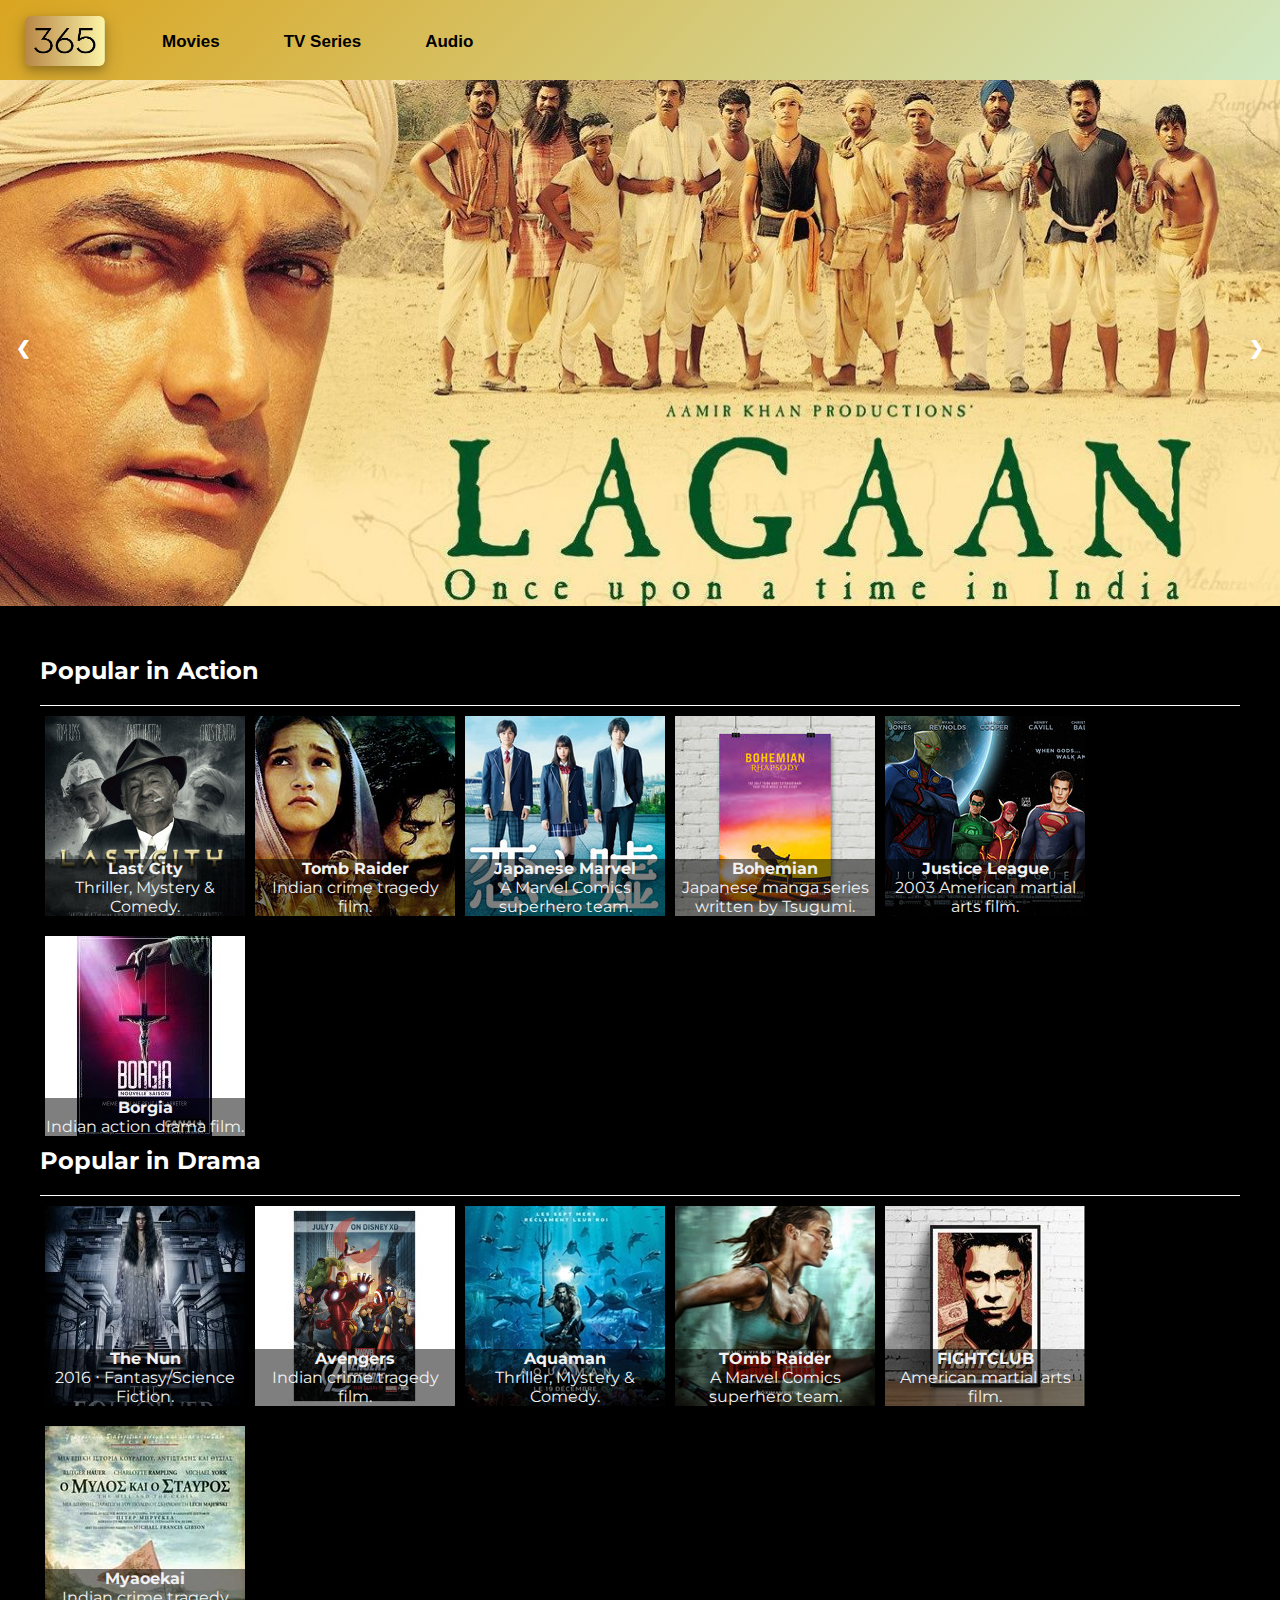
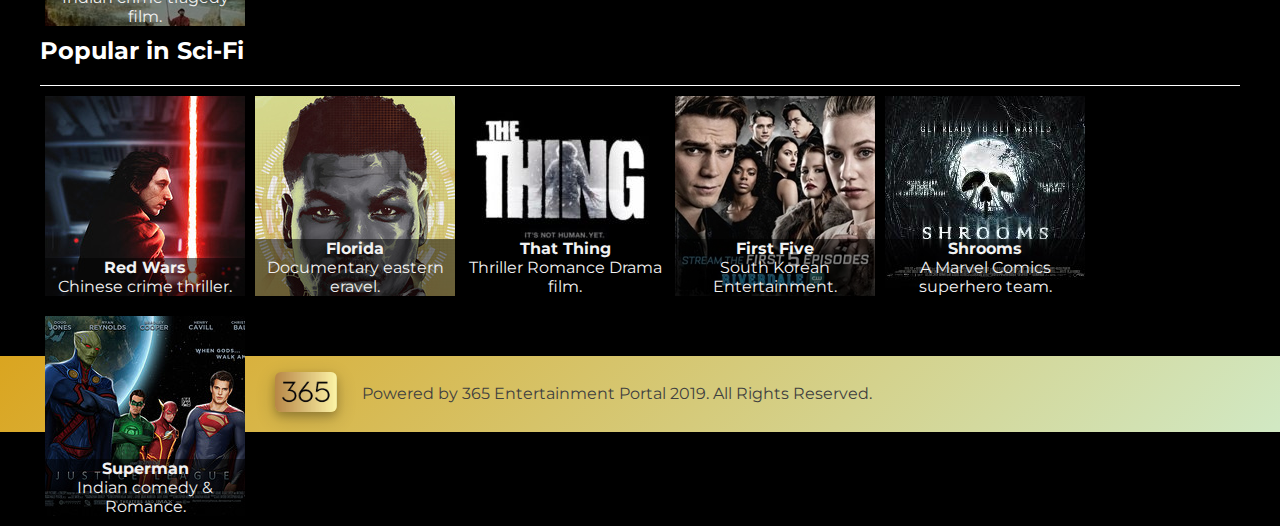
<file: index.html>
<html>

  <head>
    <title>365 Entertainment Portal</title>
    <meta name="viewport" content="width=device-width, initial-scale=1">
    <link rel="icon" href="365epimages/365ep.jpg" type="image/png" sizes="16x20">
    <link href='https://fonts.googleapis.com/css?family=Montserrat' rel='stylesheet'>
    <link rel="stylesheet" href="https://cdnjs.cloudflare.com/ajax/libs/font-awesome/4.7.0/css/font-awesome.min.css">
    <link rel="stylesheet" type="text/css" href="365ep.css">

  </head>

  <body>

    <div class="container">

      <header>

        <div class="navigation">

          <a class="links" href=""><img class="logo" src="365epimages/365ep.jpg" alt="365 Entertainment Portal"/></a>
          <a class="links text" href="movie.html">Movies</a>
          <a class="links text" href="#tv_series">TV Series</a>
          <a class="links text" href="#audio">Audio</a>



        </div>

        <div class="bar"></div>

      </header>


      <div class="content">

        <div class="head-content">

          <div class="slideshow-container">
            <div class="slides">
              <img src="365epimages/abc1.jpg" alt="hero carousel">
            </div>

            <div class="slides">
              <img src="365epimages/abc2.jpg" alt="hero carousel">
            </div>

            <div class="slides">
              <img src="365epimages/abc3.jpg" alt="hero carousel">
            </div>

            <div class="slides">
              <img src="365epimages/abc4.jpg" alt="hero carousel">
            </div>

            <div class="slides">
              <img src="365epimages/abc5.jpg" alt="hero carousel">
            </div>

            <a class="prev" onclick="plusSlides(-1, 0)">&#10094;</a>
            <a class="next" onclick="plusSlides(1, 0)">&#10095;</a>
          </div>

        </div>




        <div id="media-carousel-container">

          <div id="media-holder-action">
            <div class="popular-heading">
              <h2>Popular in Action</h2>
            </div>

            <div id="image-container-action">
              <div class="media-carousel">
                <img src="365epimages/oop1.jpg" alt="hero carousel" width=200 height=200 />
                <div class="overlay"><b>Last City</b><br/>Thriller, Mystery & Comedy.</div>
              </div>
              <div class="media-carousel">
                <img src="365epimages/oop2.jpg" alt="hero carousel" width=200 height=200 />
                <div class="overlay"><b>Tomb Raider</b><br/>Indian crime tragedy film.</div>
              </div>
              <div class="media-carousel">
                <img src="365epimages/oop3.jpg" alt="hero carousel" width=200 height=200 />
                <div class="overlay"><b>Japanese Marvel</b><br/>A Marvel Comics superhero team.</div>
              </div>
              <div class="media-carousel">
                <img src="365epimages/oop4.jpg" alt="hero carousel" width=200 height=200 />
                <div class="overlay"><b>Bohemian</b><br/>Japanese manga series written by Tsugumi.</div>
              </div>
              <div class="media-carousel">
                <img src="365epimages/oop5.jpg" alt="hero carousel" width=200 height=200 />
                <div class="overlay"><b>Justice League</b><br/>2003 American martial arts film.</div>
              </div>
              <div class="media-carousel">
                <img src="365epimages/oop6.jpg" alt="hero carousel" width=200 height=200 />
                <div class="overlay"><b>Borgia</b><br/>Indian action drama film.</div>
              </div>
            </div>
          </div>


          <div id="media-holder-drama">
            <div class="popular-heading">
              <h2>Popular in Drama</h2>
            </div>
            <div id="image-container-drama">
              <div class="media-carousel">
                <img src="365epimages/oop7.jpg" alt="hero carousel" width=200 height=200 />
                <div class="overlay"><b>The Nun</b><br/>2016 ‧ Fantasy/Science Fiction.</div>
              </div>
              <div class="media-carousel">
                <img src="365epimages/oop8.jpg" alt="hero carousel" width=200 height=200 />
                <div class="overlay"><b>Avengers</b><br/>Indian crime tragedy film.</div>
              </div>
              <div class="media-carousel">
                <img src="365epimages/oop9.jpg" alt="hero carousel" width=200 height=200 />
                <div class="overlay"><b>Aquaman</b><br/>Thriller, Mystery & Comedy.</div>
              </div>
              <div class="media-carousel">
                <img src="365epimages/oop10.jpg" alt="hero carousel" width=200 height=200 />
                <div class="overlay"><b>TOmb Raider</b><br/>A Marvel Comics superhero team.</div>
              </div>
              <div class="media-carousel">
                <img src="365epimages/oop11.jpg" alt="hero carousel" width=200 height=200 />
                <div class="overlay"><b>FIGHTCLUB</b><br/>American martial arts film.</div>
              </div>
              <div class="media-carousel">
                <img src="365epimages/oop12.jpg" alt="hero carousel" width=200 height=200 />
                <div class="overlay"><b>Myaoekai</b><br/>Indian crime tragedy film.</div>
              </div>
            </div>
          </div>

          <div id="media-holder-scifi">
            <div class="popular-heading">
              <h2>Popular in Sci-Fi</h2>
            </div>
            <div id="image-container-scifi">
              <div class="media-carousel">
                <img src="365epimages/oop13.jpg" alt="hero carousel" width=200 height=200 />
                <div class="overlay"><b>Red Wars</b><br/>Chinese crime thriller.</div>
              </div>
              <div class="media-carousel">
                <img src="365epimages/oop14.jpg" alt="hero carousel" width=200 height=200 />
                <div class="overlay"><b>Florida</b><br/>Documentary eastern eravel.</div>
              </div>
              <div class="media-carousel">
                <img src="365epimages/oop15.jpg" alt="hero carousel" width=200 height=200 />
                <div class="overlay"><b>That Thing</b><br/>Thriller Romance Drama film.</div>
              </div>
              <div class="media-carousel">
                <img src="365epimages/oop16.jpg" alt="hero carousel" width=200 height=200 />
                <div class="overlay"><b>First Five</b><br/>South Korean Entertainment.</div>
              </div>
              <div class="media-carousel">
                <img src="365epimages/oop17.jpg" alt="hero carousel" width=200 height=200 />
                <div class="overlay"><b>Shrooms</b><br/>A Marvel Comics superhero team.</div>
              </div>
              <div class="media-carousel">
                <img src="365epimages/oop18.jpg" alt="hero carousel" width=200 height=200 />
                <div class="overlay"><b>Superman</b><br/>Indian comedy & Romance.</div>
              </div>
            </div>
          </div>

        </div>

      </div>


      <footer>

        <div class="copyright">
          <a class="links" href="index.html"><img class="logo" src="365epimages/365ep.jpg" alt="365 Entertainment Portal"/></a>
          <div class="text">Powered by 365 Entertainment Portal 2019. All Rights Reserved.</div>
        </div>

      </footer>

    </div>


    <script type="text/javascript" src="main.js"></script>
  </body>

</html>
</file>
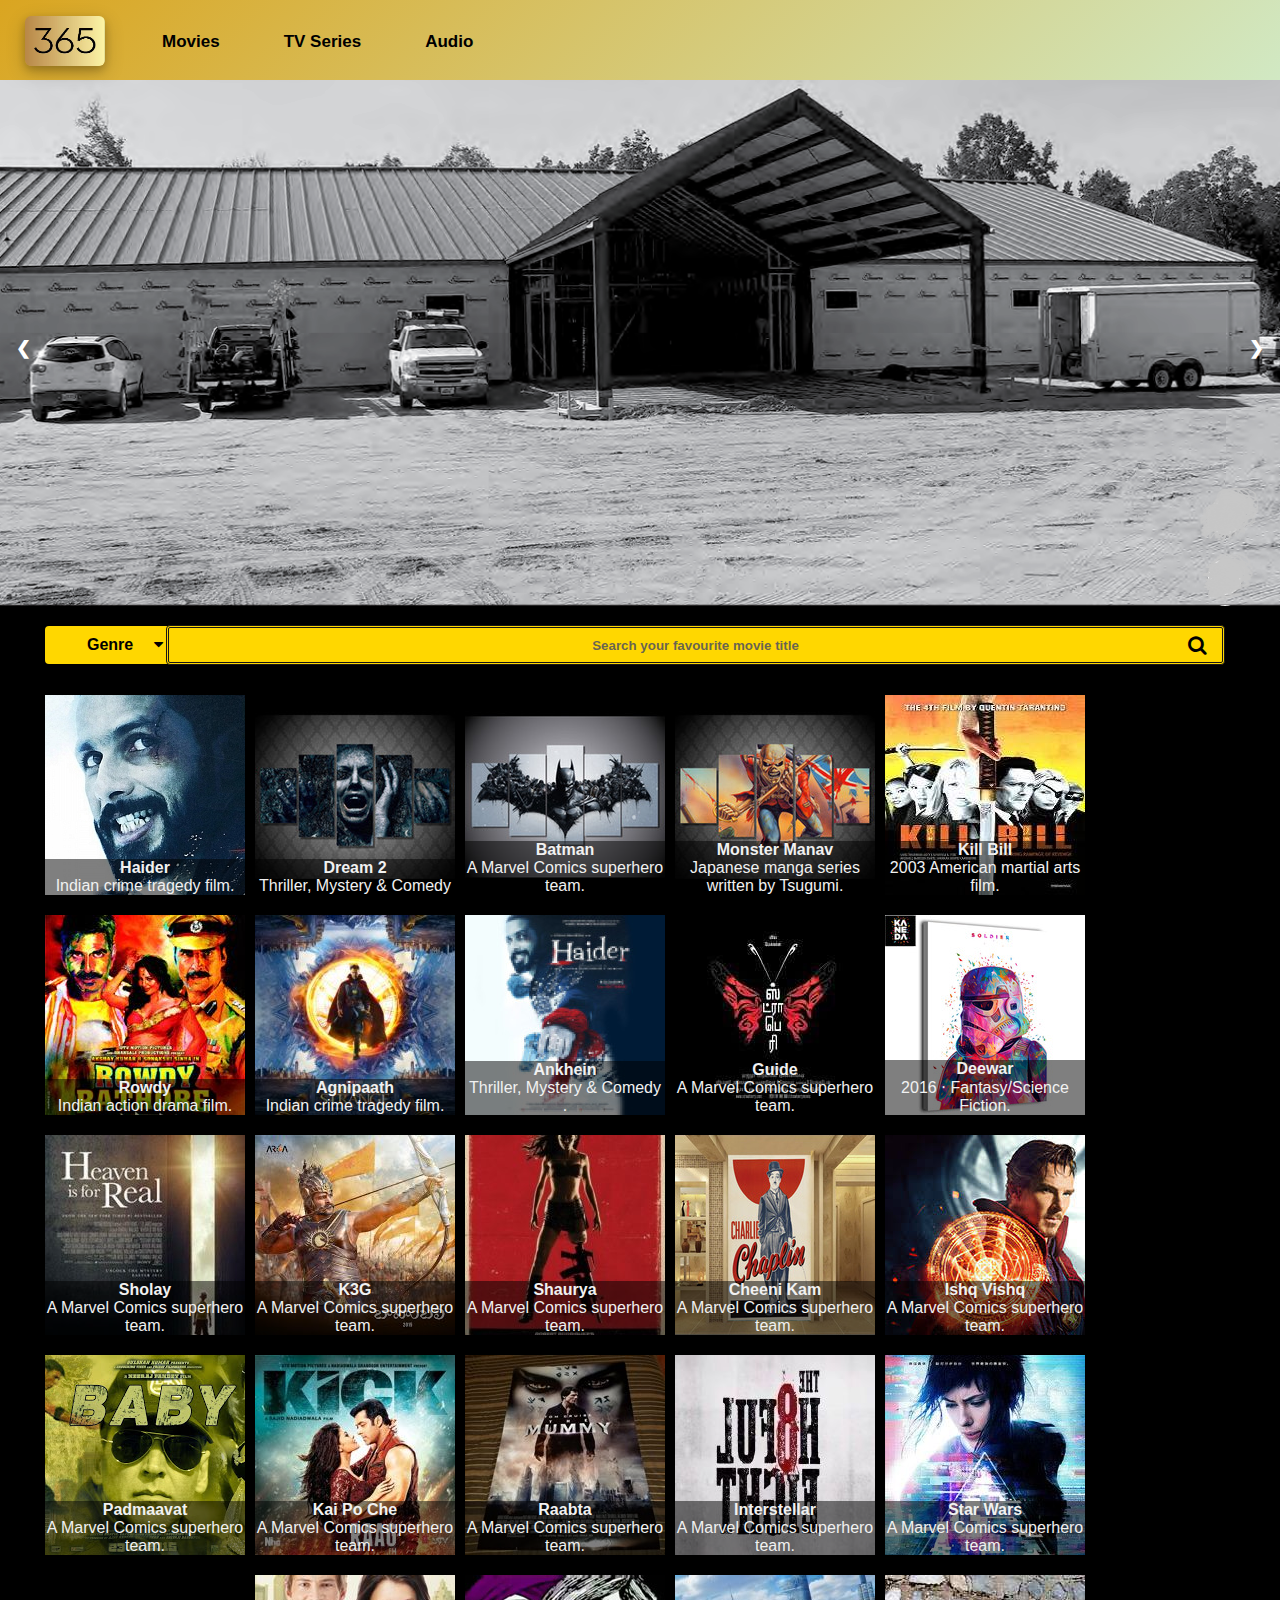
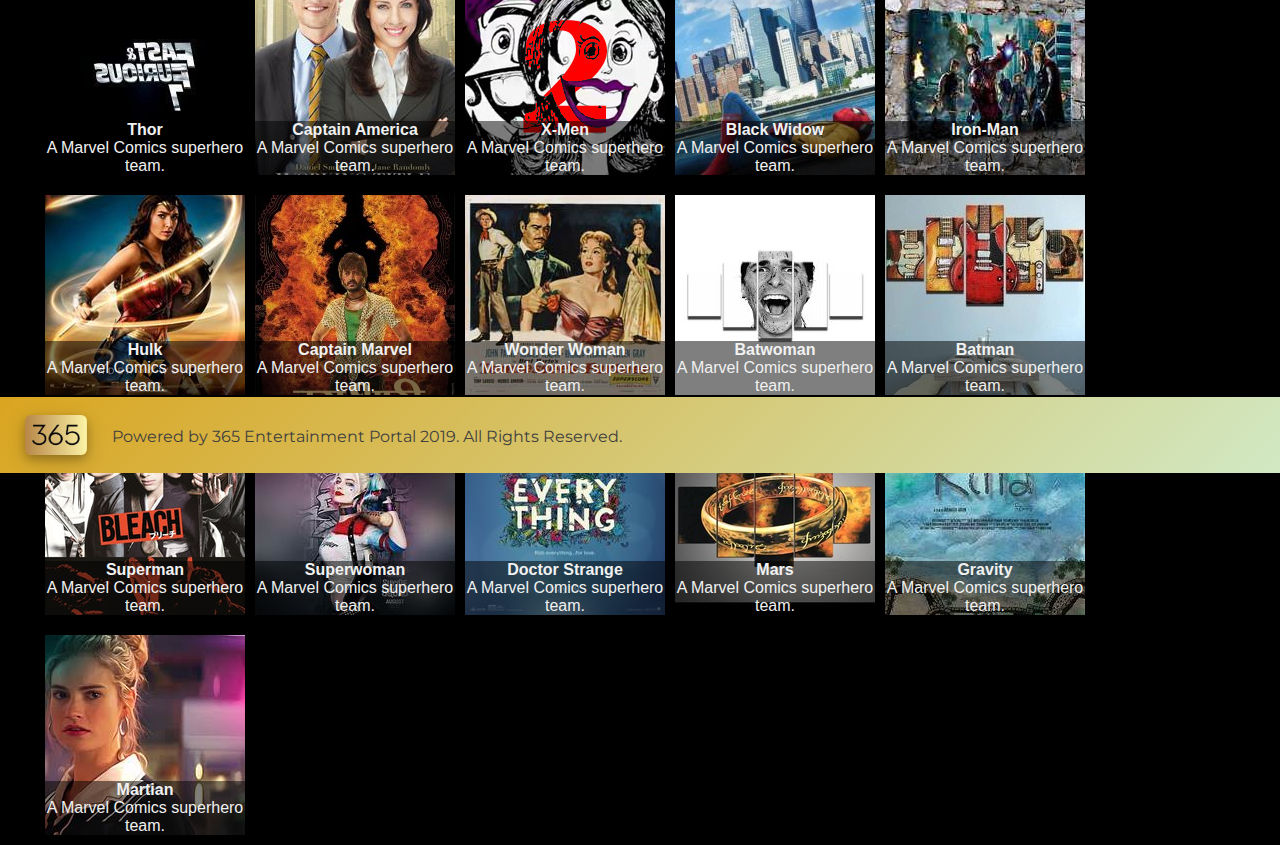
<file: movie.html>
<html>

  <head>
    <title>365 Entertainment Portal</title>
    <meta name="viewport" content="width=device-width, initial-scale=1">
    <link rel="icon" href="365mov/365ep.jpg" type="image/png" sizes="16x20">
    <link href='https://fonts.googleapis.com/css?family=Montserrat' rel='stylesheet'>
    <link rel="stylesheet" href="https://cdnjs.cloudflare.com/ajax/libs/font-awesome/4.7.0/css/font-awesome.min.css">
    <link rel="stylesheet" type="text/css" href="365ep1.css">


  </head>

  <body>

    <div class="container">

      <header>

        <div class="navigation">

          <a class="links" href="index.html"><img class="logo" src="365mov/365ep.jpg" alt="365 Entertainment Portal"/></a>
          <a class="links text" href="#">Movies</a>
          <a class="links text" href="#tv_series">TV Series</a>
          <a class="links text" href="#audio">Audio</a>


        </div>

        <div class="bar"></div>

      </header>

      <div class="content">

        <div class="head-content">

          <div class="slideshow-container">
            <div class="slides">
              <img src="365mov/abc1.jpg" alt="hero carousel">
            </div>

            <div class="slides">
              <img src="365mov/abc2.jpg" alt="hero carousel">
            </div>

            <div class="slides">
              <img src="365mov/abc3.jpg" alt="hero carousel">
            </div>

            <div class="slides">
              <img src="365mov/abc4.jpg" alt="hero carousel">
            </div>

            <div class="slides">
              <img src="365mov/abc5.jpg" alt="hero carousel">
            </div>

            <a class="prev" onclick="plusSlides(-1, 0)">&#10094;</a>
            <a class="next" onclick="plusSlides(1, 0)">&#10095;</a>
          </div>

        </div>


        <div class="dropdown">
          <button id="dropbtn" onclick="toggleGenreList()"><span id="genreText">Genre</span><i class="fa fa-caret-down"></i></button>
          <div id="dropdown-content">
            <a onclick="getMediaPosters(this.text)">All</a>
            <a onclick="getMediaPosters(this.text)">Action</a>
            <a onclick="getMediaPosters(this.text)">Drama</a>
            <a onclick="getMediaPosters(this.text)">Sci-Fi</a>
          </div>

        </div>


        <div class="search-container">
          <form onsubmit="javascript:return false;">
            <input type="text" class="input-medium search-query" placeholder="Search your favourite movie title" name="search" oninput="updateResults()">

            <div class="search-container-button">
              <button type="submit" onclick="updateResults()"><i class="fa fa-search"></i></button>
            </div>

          </form>
        </div>

        <div id="media-carousel-container">


          <div id="media-holder-action">

            <div id="image-container-action">
              <div class="movies-action">
                <div class="media-carousel-movies">
                  <img src="365mov/nano1.jpg" alt="media carousel" width=200 height=200 />
                  <div class="overlay"><b class="movie-title">Haider</b><br/>Indian crime tragedy film.</div>
                </div>
                <div class="media-carousel-movies">
                  <img src="365mov/nano2.jpg" alt="media carousel" width=200 height=200 />
                  <div class="overlay"><b class="movie-title">Dream 2</b><br/>Thriller, Mystery & Comedy </div>
                </div>
                <div class="media-carousel-movies">
                  <img src="365mov/nano3.jpg" alt="media carousel" width=200 height=200 />
                  <div class="overlay"><b class="movie-title">Batman</b><br/>A Marvel Comics superhero team.</div>
                </div>
                <div class="media-carousel-movies">
                  <img src="365mov/nano4.jpg" alt="media carousel" width=200 height=200 />
                  <div class="overlay"><b class="movie-title">Monster Manav</b><br/>Japanese manga series written by Tsugumi.</div>
                </div>
                <div class="media-carousel-movies">
                  <img src="365mov/nano5.jpg" alt="media carousel" width=200 height=200 />
                  <div class="overlay"><b class="movie-title">Kill Bill</b><br/>2003 American martial arts film.</div>
                </div>
                <div class="media-carousel-movies">
                  <img src="365mov/nano6.jpg" alt="media carousel" width=200 height=200 />
                  <div class="overlay"><b class="movie-title">Rowdy</b><br/>Indian action drama film.</div>
                </div>
              </div>

              <div class="movies-drama">
                <div class="media-carousel-movies">
                  <img src="365mov/nano7.jpg" alt="media carousel" width=200 height=200 />
                  <div class="overlay"><b class="movie-title">Agnipaath</b><br/>Indian crime tragedy film.</div>
                </div>
                <div class="media-carousel-movies">
                  <img src="365mov/nano8.jpg" alt="media carousel" width=200 height=200 />
                  <div class="overlay"><b class="movie-title">Ankhein</b><br/>Thriller, Mystery & Comedy .</div>
                </div>
                <div class="media-carousel-movies">
                  <img src="365mov/nano9.jpg" alt="media carousel" width=200 height=200 />
                  <div class="overlay"><b class="movie-title">Guide</b><br/>A Marvel Comics superhero team.</div>
                </div>
                <div class="media-carousel-movies">
                  <img src="365mov/nano10.jpg" alt="media carousel" width=200 height=200 />
                  <div class="overlay"><b class="movie-title">Deewar</b><br/>2016 ‧ Fantasy/Science Fiction.</div>
                </div>
                <div class="media-carousel-movies">
                  <img src="365mov/nano11.jpg" alt="media carousel" width=200 height=200 />
                  <div class="overlay"><b class="movie-title">Sholay</b><br/>A Marvel Comics superhero team.</div>
                </div>
                <div class="media-carousel-movies">
                  <img src="365mov/nano12.jpg" alt="media carousel" width=200 height=200 />
                  <div class="overlay"><b class="movie-title">K3G</b><br/>A Marvel Comics superhero team.</div>
                </div>
                <div class="media-carousel-movies">
                  <img src="365mov/nano13.jpg" alt="media carousel" width=200 height=200 />
                  <div class="overlay"><b class="movie-title">Shaurya</b><br/>A Marvel Comics superhero team.</div>
                </div>
                <div class="media-carousel-movies">
                  <img src="365mov/nano14.jpg" alt="media carousel" width=200 height=200 />
                  <div class="overlay"><b class="movie-title">Cheeni Kam</b><br/>A Marvel Comics superhero team.</div>
                </div>
                <div class="media-carousel-movies">
                  <img src="365mov/nano15.jpg" alt="media carousel" width=200 height=200 />
                  <div class="overlay"><b class="movie-title">Ishq Vishq</b><br/>A Marvel Comics superhero team.</div>
                </div>
                <div class="media-carousel-movies">
                  <img src="365mov/nano16.jpg" alt="media carousel" width=200 height=200 />
                  <div class="overlay"><b class="movie-title">Padmaavat</b><br/>A Marvel Comics superhero team.</div>
                </div>
                <div class="media-carousel-movies">
                  <img src="365mov/nano17.jpg" alt="media carousel" width=200 height=200 />
                  <div class="overlay"><b class="movie-title">Kai Po Che</b><br/>A Marvel Comics superhero team.</div>
                </div>
                <div class="media-carousel-movies">
                  <img src="365mov/nano18.jpg" alt="media carousel" width=200 height=200 />
                  <div class="overlay"><b class="movie-title">Raabta</b><br/>A Marvel Comics superhero team.</div>
                </div>
              </div>

              <div class="movies-scifi">
                <div class="media-carousel-movies">
                  <img src="365mov/nano19.jpg" alt="media carousel" width=200 height=200 />
                  <div class="overlay"><b class="movie-title">Interstellar</b><br/>A Marvel Comics superhero team.</div>
                </div>
                <div class="media-carousel-movies">
                  <img src="365mov/nano20.jpg" alt="media carousel" width=200 height=200 />
                  <div class="overlay"><b class="movie-title">Star Wars</b><br/>A Marvel Comics superhero team.</div>
                </div>
                <div class="media-carousel-movies">
                  <img src="365mov/nano21.jpg" alt="media carousel" width=200 height=200 />
                  <div class="overlay"><b class="movie-title">Thor</b><br/>A Marvel Comics superhero team.</div>
                </div>
                <div class="media-carousel-movies">
                  <img src="365mov/nano22.jpg" alt="media carousel" width=200 height=200 />
                  <div class="overlay"><b class="movie-title">Captain America</b><br/>A Marvel Comics superhero team.</div>
                </div>
                <div class="media-carousel-movies">
                  <img src="365mov/nano23.jpg" alt="media carousel" width=200 height=200 />
                  <div class="overlay"><b class="movie-title">X-Men</b><br/>A Marvel Comics superhero team.</div>
                </div>

                <div class="media-carousel-movies">
                  <img src="365mov/nano24.jpg" alt="media carousel" width=200 height=200 />
                  <div class="overlay"><b class="movie-title">Black Widow</b><br/>A Marvel Comics superhero team.</div>
                </div>
                <div class="media-carousel-movies">
                  <img src="365mov/nano25.jpg" alt="media carousel" width=200 height=200 />
                  <div class="overlay"><b class="movie-title">Iron-Man</b><br/>A Marvel Comics superhero team.</div>
                </div>
                <div class="media-carousel-movies">
                  <img src="365mov/nano26.jpg" alt="media carousel" width=200 height=200 />
                  <div class="overlay"><b class="movie-title">Hulk</b><br/>A Marvel Comics superhero team.</div>
                </div>
                <div class="media-carousel-movies">
                  <img src="365mov/nano27.jpg" alt="media carousel" width=200 height=200 />
                  <div class="overlay"><b class="movie-title">Captain Marvel</b><br/>A Marvel Comics superhero team.</div>
                </div>
                <div class="media-carousel-movies">
                  <img src="365mov/nano28.jpg" alt="media carousel" width=200 height=200 />
                  <div class="overlay"><b class="movie-title">Wonder Woman</b><br/>A Marvel Comics superhero team.</div>
                </div>
                <div class="media-carousel-movies">
                  <img src="365mov/nano29.jpg" alt="media carousel" width=200 height=200 />
                  <div class="overlay"><b class="movie-title">Batwoman</b><br/>A Marvel Comics superhero team.</div>
                </div>
                <div class="media-carousel-movies">
                  <img src="365mov/nano30.jpg" alt="media carousel" width=200 height=200 />
                  <div class="overlay"><b class="movie-title">Batman</b><br/>A Marvel Comics superhero team.</div>
                </div>
                <div class="media-carousel-movies">
                  <img src="365mov/nano31.jpg" alt="media carousel" width=200 height=200 />
                  <div class="overlay"><b class="movie-title">Superman</b><br/>A Marvel Comics superhero team.</div>
                </div>
                <div class="media-carousel-movies">
                  <img src="365mov/nano32.jpg" alt="media carousel" width=200 height=200 />
                  <div class="overlay"><b class="movie-title">Superwoman</b><br/>A Marvel Comics superhero team.</div>
                </div>
                <div class="media-carousel-movies">
                  <img src="365mov/nano33.jpg" alt="media carousel" width=200 height=200 />
                  <div class="overlay"><b class="movie-title">Doctor Strange</b><br/>A Marvel Comics superhero team.</div>
                </div>
                <div class="media-carousel-movies">
                  <img src="365mov/nano34.jpg" alt="media carousel" width=200 height=200 />
                  <div class="overlay"><b class="movie-title">Mars</b><br/>A Marvel Comics superhero team.</div>
                </div>
                <div class="media-carousel-movies">
                  <img src="365mov/nano35.jpg" alt="media carousel" width=200 height=200 />
                  <div class="overlay"><b class="movie-title">Gravity</b><br/>A Marvel Comics superhero team.</div>
                </div>
                <div class="media-carousel-movies">
                  <img src="365mov/nano36.jpg" alt="media carousel" width=200 height=200 />
                  <div class="overlay"><b class="movie-title">Martian</b><br/>A Marvel Comics superhero team.</div>
                </div>

              </div>
            </div>
          </div>
          <div id="no-results">No Results Found.</div>


        </div>
      </div>

    </div>

    <footer>

      <div class="copyright">
        <a class="links" href="index.html"><img class="logo" src="365epimages/365ep.jpg" alt="365 Entertainment Portal"/></a>
        <div class="text">Powered by 365 Entertainment Portal 2019. All Rights Reserved.</div>
      </div>

    </footer>





    <!-- <script>
        
        var movieTitle;    
        var currentGenre = "Genre";
        var slideIndex = [1,1];
                        showSlides(1, 0);
                
                        function plusSlides(n, no) {
                                showSlides(slideIndex[no] += n, no);
                        }
                
                        function showSlides(n, no) {                        
                                var x = document.getElementsByClassName("slides");
                                if (n > x.length) {slideIndex[no] = 1}    
                                
                                if (n < 1) {slideIndex[no] = x.length}
                                
                                for (var i = 0; i < x.length; i++) {
                                        x[i].style.display = "none";  
                                }
                                
                                x[slideIndex[no]-1].style.display = "block";  
                        }
        
        function showNoResultsText(totalcount){
                
                if(totalcount == 0){
                        document.getElementById("no-results").style.display="block";
                        console.log('totalcount in showNoResultsText' + totalcount);
                }
                else    {
                        document.getElementById("no-results").style.display="none";
                }
                
        }
                function updateResults() {
                var query = document.getElementsByClassName('search-query')[0].value.trim().toLowerCase(); 
                var counter = 0;                                                           
                if(currentGenre == 'All'|| currentGenre == 'Genre'){
                        movieTitle = document.getElementsByClassName('movie-title');
                }
                if(currentGenre == 'Action'){
                        movieTitle = document.getElementsByClassName('movies-action')[0].getElementsByClassName('movie-title');
                }
                if(currentGenre == 'Drama'){
                        movieTitle = document.getElementsByClassName('movies-drama')[0].getElementsByClassName('movie-title');                                
                }
                if(currentGenre == 'Sci-Fi'){
                        movieTitle = document.getElementsByClassName('movies-scifi')[0].getElementsByClassName('movie-title');                        
                }
                for(var name=0; name< movieTitle.length; name++){
                    var compareMovieTitles = movieTitle[name].innerHTML.toLowerCase();
                
                        if(compareMovieTitles.indexOf(query) === -1){
                                movieTitle[name].closest('div.media-carousel-movies').style.display="none";                                                        
                        }
                        else {
                                movieTitle[name].closest('div.media-carousel-movies').style.display="block";
                                counter++;
                        }                    
                }
                showNoResultsText(counter);                
        }
                /* When the user clicks on the button, toggle between hiding and showing the dropdown content */
                function toggleGenreList() {
                        document.getElementById("dropdown-content").classList.toggle("show");                        
                }
                // Close the dropdown if the user clicks outside of it
                window.onclick = function(e) {
                        
                        if (!e.target.matches('#dropbtn')) {                
                                var dropdownContent = document.getElementById("dropdown-content");
                        
                                if (dropdownContent.classList.contains('show')) {
                                        dropdownContent.classList.remove('show');
                                }
                        }
                }
                function getMediaPosters(selectedGenre){
                        var countMovies = 0; 
                        var mediaCarouselMovies;            
                        currentGenre = selectedGenre;                                              
                        document.getElementById("genreText").innerHTML = selectedGenre;
                        if(selectedGenre == 'All'){
                            document.getElementsByClassName('movies-action')[0].style.display="block";    
                            document.getElementsByClassName('movies-action')[0].style.display="block";
                            document.getElementsByClassName('movies-drama')[0].style.display="block";
                            document.getElementsByClassName('movies-scifi')[0].style.display="block";  
                            mediaCarouselMovies = document.getElementsByClassName("media-carousel-movies");                             
                        }
                        if(selectedGenre == 'Action'){
                            document.getElementsByClassName('movies-action')[0].style.display="block";
                            document.getElementsByClassName('movies-drama')[0].style.display="none";
                            document.getElementsByClassName('movies-scifi')[0].style.display="none";
                            mediaCarouselMovies = document.getElementsByClassName('movies-action')[0].getElementsByClassName("media-carousel-movies");                           
                        }
                        if(selectedGenre == 'Drama'){
                            document.getElementsByClassName('movies-action')[0].style.display="none";
                            document.getElementsByClassName('movies-drama')[0].style.display="block";                            
                            document.getElementsByClassName('movies-scifi')[0].style.display="none"; 
                            mediaCarouselMovies = document.getElementsByClassName('movies-drama')[0].getElementsByClassName("media-carousel-movies");                               
                        }
                        if(selectedGenre == 'Sci-Fi'){
                            document.getElementsByClassName('movies-action')[0].style.display="none";
                            document.getElementsByClassName('movies-drama')[0].style.display="none";
                            document.getElementsByClassName('movies-scifi')[0].style.display="block";
                            mediaCarouselMovies = document.getElementsByClassName('movies-scifi')[0].getElementsByClassName("media-carousel-movies");
                        }                        
                        
                                var mediaCarouselMoviesCount = mediaCarouselMovies.length;
                                
                                for(var count = 0; count<mediaCarouselMoviesCount; count++){
                                        if(mediaCarouselMovies[count].style.display == "block")
                                                countMovies++;
                                }
                                console.log(countMovies);                                
                        
                                showNoResultsText(countMovies);
                }
        
        </script> -->
    <script type="text/javascript" src="main.js"></script>
  </body>

</html>
</file>
<file: 365ep.css>
* {
    box-sizing: border-box;
  }
  
  body {
    font-family: 'Montserrat', sans-serif;
    font-size: 16px;
    margin: 0;
    background-color: white;
    min-height: 100%;
    display: grid;
    grid-template-rows: 1fr auto;
    background-color: black;
  }
  
  .container {
    position: relative;
    height: auto;
  }
  
  header {
    height: 80px;
  }
  
  header,
  footer {
    background: linear-gradient(-45deg, rgb(223, 245, 253), rgb(255, 240, 107), rgb(206, 255, 250), rgb(218, 165, 32));
    background-size: 400% 400%;
    -webkit-animation: Gradient 20s ease infinite;
    -moz-animation: Gradient 20s ease infinite;
    animation: Gradient 20s ease infinite;
  }
  
  @-webkit-keyframes Gradient {
    0% {
      background-position: 0% 50%
    }
    50% {
      background-position: 100% 50%
    }
    100% {
      background-position: 0% 50%
    }
  }
  
  @-moz-keyframes Gradient {
    0% {
      background-position: 0% 50%
    }
    50% {
      background-position: 100% 50%
    }
    100% {
      background-position: 0% 50%
    }
  }
  
  @keyframes Gradient {
    0% {
      background-position: 0% 50%
    }
    50% {
      background-position: 100% 50%
    }
    100% {
      background-position: 0% 50%
    }
  }
  
  header .bar {
    width: fit-content;
    height: 80px;
    margin: -100px;
    background: rgb(255, 255, 255);
    opacity: 0.5;
  }
  
  .navigation {
    position: relative;
    padding-bottom: 16px;
    z-index: 2;
    /* position: fixed; */
  }
  
  .navigation,
  .copyright {
    overflow: hidden;
  }
  
  .navigation .logo {
    width: 80px;
    height: 50px;
    float: left;
    border-radius: 6px;
    box-shadow: 0 4px 8px 0 rgba(0, 0, 0, 0.2), 0 6px 20px 0 rgba(0, 0, 0, 0.19);
  }
  
  .navigation .links,
  .copyright .links {
    display: block;
    font-size: 17px;
    color: rgb(0, 0, 0);
    text-decoration: none;
    text-align: center;
    margin: 16px 25px 0px 25px;
    float: left;
  }
  
  .navigation .text {
    margin: 32px;
    font-family: -apple-system, BlinkMacSystemFont, 'Segoe UI', Roboto, Oxygen, Ubuntu, Cantarell, 'Open Sans', 'Helvetica Neue', sans-serif;
    font-weight: bold
  }
  
  .navigation a.text:hover,
  .copyright a.text:hover {
    color: #3f3f3f;
    border-bottom: none;
    opacity: 0.5;
  }
  
  .navigation a.active,
  .copyright a:active {
    color: white;
    font-size: 20px;
  }
  
  .navigation input[type=text],
  .copyright input[type=text] {
    font-family: -apple-system, BlinkMacSystemFont, 'Segoe UI', Roboto, Oxygen, Ubuntu, Cantarell, 'Open Sans', 'Helvetica Neue', sans-serif;
    padding: 6px;
    margin-top: 8px;
    font-size: 16px;
    border: none;
    border-radius: 10px;
  } 
  /* //////////////////////////////////////////////////////////////////////////////////////////////////////////////////////////////////////////////////////// */ */
  .search-container {
    float: right;
    padding: 16px 0px 16px 16px;
    margin: 0px 25px 0px 25px;
  }
  
  .search-container button {
    float: right;
    padding: 6px 10px;
    margin-top: 8px;
    margin-right: 16px;
    background: none;
    font-size: 20px;
    border: none;
    cursor: pointer;
  }
  
  .search-container button {
    float: right;
    padding: 6px 10px;
    margin-top: 8px;
    margin-right: 16px;
    /* background: #b5bbfd; */
    font-size: 20px;
    border: none;
    cursor: pointer;
  }
  
  .fa-search:before {
    color: rgb(0, 0, 0);
    border: none;
    outline: none;
  }
  
  .fa-search:active {
    border: none;
    outline: none;
    border: 0;
    outline: 0 !important;
  }
  
  /* //////////////////////////////////////////////////////////////////////////////////////////////////////////////////////////////////////////////////////// */
  
  .slides {
    display: none;
  }
  
  .slides img {
    vertical-align: middle;
    width: 100%;
    height: 526px;
  }
  
  /* Slideshow container */
  
  .slideshow-container {
    max-width: 1350px;
    position: relative;
  }
  
  /* Next & previous buttons */
  
  .prev,
  .next {
    cursor: pointer;
    position: absolute;
    top: 50%;
    width: auto;
    padding: 16px;
    margin-top: -22px;
    color: white;
    font-weight: bold;
    font-size: 18px;
    transition: 0.6s ease;
    border-radius: 0 3px 3px 0;
    user-select: none;
  }
  
  /* Position the "next button" to the right */
  
  .next {
    right: 0;
    border-radius: 3px 0 0 3px;
  }
  
  /* On hover, add a grey background color */
  
  .prev:hover,
  .next:hover {
    background-color: #f1f1f1;
    color: black;
  }
  
  .body-content {
    margin: 40px;
  }
  
  .dropdown-container {
    margin: 40px 0px;
  }
  
  .dropdown {
    position: relative;
    display: inline-block;
  }
  
  .dropdown #dropbtn {
    cursor: pointer;
    font-size: 16px;
    border: none;
    outline: none;
    padding: 5px 42px;
    margin: 20px 5px 5px 20px;
    width: 160px;
    background-color: #11121b;
    color: white;
    text-align: left;
  }
  
  .fa {
    float: right;
  }
  
  .navbar a:hover,
  .dropdown:hover #dropbtn,
  #dropbtn:focus {
    background-color: red;
  }
  
  #dropdown-content {
    display: none;
    position: absolute;
    background-color: #f9f9f9;
    min-width: 160px;
    box-shadow: 0px 8px 16px 0px rgba(0, 0, 0, 0.2);
    z-index: 1;
  }
  
  #dropdown-content a {
    float: none;
    color: black;
    padding: 12px 16px;
    text-decoration: none;
    display: block;
    text-align: left;
  }
  
  #dropdown-content a:hover {
    background-color: #ddd;
  }
  
  .show {
    display: block !important;
  }
  
  .hide {
    display: none !important;
  }
  
  #media-carousel-container {
    margin: 10px 40px 40px 40px;
  }
  
  #media-holder-action,
  #media-holder-drama,
  #media-holder-scifi {
    clear: both;
  }
  
  .popular-heading {
    border-bottom: 1px solid white;
    margin-top: 50px;
  }
  
  #image-container-action,
  #image-container-drama,
  #image-container-scifi {
    height: 250px;
  }
  
  .media-carousel,
  .media-carousel-movies {
    position: relative;
    width: 200px;
    height: 200px;
    margin: 10px 5px;
    float: left;
  }
  
  .overlay {
    position: absolute;
    bottom: 0;
    background: rgb(0, 0, 0);
    /* Fallback color */
    background: rgba(0, 0, 0, 0.5);
    /* Black background with 0.5 opacity */
    color: #f1f1f1;
    width: 100%;
    text-align: center;
  }
  
  #no-results {
    display: none;
    text-align: center;
  }
  
  footer {
    height: 76px;
    /* bottom: 0px; */
    width: 100%;
    grid-row-start: 2;
    grid-row-end: 3;
  }
  
  .copyright {
    position: relative;
    padding: 0px 0px 20px 0px;
    z-index: 2;
    margin-top: -20px;
  }
  
  .copyright .links {
    margin-left: 25px;
  }
  
  .copyright .text {
    margin-top: 28px;
    color: rgb(63, 63, 63);
  }
  
  .copyright .logo {
    width: 62px;
    height: 40px;
    float: left;
    border-radius: 6px;
    box-shadow: 0 4px 8px 0 rgba(0, 0, 0, 0.2), 0 6px 20px 0 rgba(0, 0, 0, 0.19);
  }
  
  form {
    float: right;
  }
  
  h2 {
    color: rgb(255, 255, 255);
  }
</file>
<file: 365ep1.css>
* {
    box-sizing: border-box;
  }
  
  body {
    font-family: -apple-system, BlinkMacSystemFont, 'Segoe UI', Roboto, Oxygen, Ubuntu, Cantarell, 'Open Sans', 'Helvetica Neue', sans-serif;
    font-size: 16px;
    margin: 0;
    background-color: rgb(0, 0, 0);
  }
  
  .container {
    position: relative;
    height: auto;
  }
  
  header {
    height: 80px;
  }
  
  header,
  footer {
    background: linear-gradient(-45deg, rgb(223, 245, 253), rgb(255, 240, 107), rgb(206, 255, 250), rgb(218, 165, 32));
    background-size: 400% 400%;
    -webkit-animation: Gradient 20s ease infinite;
    -moz-animation: Gradient 20s ease infinite;
    animation: Gradient 20s ease infinite;
  }
  
  @-webkit-keyframes Gradient {
    0% {
      background-position: 0% 50%
    }
    50% {
      background-position: 100% 50%
    }
    100% {
      background-position: 0% 50%
    }
  }
  
  @-moz-keyframes Gradient {
    0% {
      background-position: 0% 50%
    }
    50% {
      background-position: 100% 50%
    }
    100% {
      background-position: 0% 50%
    }
  }
  
  @keyframes Gradient {
    0% {
      background-position: 0% 50%
    }
    50% {
      background-position: 100% 50%
    }
    100% {
      background-position: 0% 50%
    }
  }
  
  header .bar {
    width: fit-content;
    height: 80px;
    margin: -100px;
    background: rgb(255, 255, 255);
    opacity: 0.5;
  }
  
  .navigation {
    position: relative;
    padding-bottom: 16px;
    z-index: 2;
    /* position: fixed; */
  }
  
  .navigation,
  .copyright {
    overflow: hidden;
  }
  
  .navigation .logo {
    width: 80px;
    height: 50px;
    float: left;
    border-radius: 6px;
    box-shadow: 0 4px 8px 0 rgba(0, 0, 0, 0.2), 0 6px 20px 0 rgba(0, 0, 0, 0.19);
  }
  
  .navigation .links,
  .copyright .links {
    display: block;
    font-size: 17px;
    color: rgb(0, 0, 0);
    text-decoration: none;
    text-align: center;
    margin: 16px 25px 0px 25px;
    float: left;
  }
  
  .navigation .text {
    margin: 32px;
    font-family: -apple-system, BlinkMacSystemFont, 'Segoe UI', Roboto, Oxygen, Ubuntu, Cantarell, 'Open Sans', 'Helvetica Neue', sans-serif;
    font-weight: bold
  }
  
  .navigation a.text:hover,
  .copyright a.text:hover {
    color: #3f3f3f;
    border-bottom: none;
    opacity: 0.5;
  }
  
  .navigation a.active,
  .copyright a:active {
    color: white;
    font-size: 20px;
  }
  
  /* .navigation input[type=text], .copyright input[type=text]{
    font-family: -apple-system, BlinkMacSystemFont, 'Segoe UI', Roboto, Oxygen, Ubuntu, Cantarell, 'Open Sans', 'Helvetica Neue', sans-serif;
    padding: 6px;
    margin-top: 0px;
    font-size: 16px;
    border: none;
    border-radius: 10px;
  } */
  
  /* //////////////////////////////////////////////////////////////////////////////////////////////////////////////////////////////////////////////////////// */ */
  .search-container {
    float: right;
    padding: 16px 0px 16px 16px;
    margin: 0px 25px 0px 25px;
  }
  
  .search-container button {
    float: right;
    padding: 6px 10px;
    margin-top: 8px;
    margin-right: 16px;
    background: #b5bbfd;
    font-size: 20px;
    border: none;
    cursor: pointer;
  }
  
  .fa-search:before {
    color: rgb(0, 0, 0);
    border: none;
    outline: none;
  }
  
  .fa-search:active {
    border: none;
    outline: none;
    border: 0;
    outline: 0 !important;
  }
  
  .search-container-button button {
    float: right;
    padding: 6px 10px;
    margin-right: 25px;
    background: gold;
    font-size: 20px;
    border: none;
    cursor: pointer;
    right: 38px;
    margin-left: 0px;
    margin-top: -40px;
    margin-bottom: 0px;
    position: absolute;
    font-weight: bolder;
  }
  
  .search-container-button button {
    border: 0px;
    border-radius: 0px;
    outline: none !important;
  }
  
  /* //////////////////////////////////////////////////////////////////////////////////////////////////////////////////////////////////////////////////////// */
  
  .slides {
    display: none;
  }
  
  .slides img {
    vertical-align: middle;
    width: 100%;
    height: 526px;
  }
  
  /* Slideshow container */
  
  .slideshow-container {
    max-width: 1350px;
    position: relative;
  }
  
  /* Next & previous buttons */
  
  .prev,
  .next {
    cursor: pointer;
    position: absolute;
    top: 50%;
    width: auto;
    padding: 16px;
    margin-top: -22px;
    color: white;
    font-weight: bold;
    font-size: 18px;
    transition: 0.6s ease;
    border-radius: 0 3px 3px 0;
    user-select: none;
  }
  
  /* Position the "next button" to the right */
  
  .next {
    right: 0;
    border-radius: 3px 0 0 3px;
  }
  
  /* On hover, add a grey background color */
  
  .prev:hover,
  .next:hover {
    background-color: #f1f1f1;
    color: black;
  }
  
  .body-content {
    margin: 40px;
  }
  
  .dropdown-container {
    margin: 40px 0px;
  }
  
  .dropdown {
    position: relative;
    display: inline-block;
  }
  
  .dropdown #dropbtn {
    cursor: pointer;
    font-size: 16px;
    border: none;
    outline: none;
    padding: 5px 42px;
    margin: 20px 5px 5px 45px;
    width: 160px;
    height: 38px;
    background-color: gold;
    font-weight: bolder;
    text-align: left;
    font-family: -apple-system, BlinkMacSystemFont, 'Segoe UI', Roboto, Oxygen, Ubuntu, Cantarell, 'Open Sans', 'Helvetica Neue', sans-serif;
    border-radius: 4px;
  }
  
  .fa {
    float: right;
  }
  
  .navbar a:hover,
  .dropdown:hover #dropbtn,
  #dropbtn:focus {
    background-color: rgba(255, 217, 0, 0.856);
  }
  
  #dropdown-content {
    display: none;
    position: absolute;
    background-color: #f9f9f9;
    min-width: 160px;
    box-shadow: 0px 8px 16px 0px rgba(0, 0, 0, 0.2);
    z-index: 1;
    left: 45px;
    background-color: rgb(255, 217, 0)
  }
  
  #dropdown-content a {
    float: none;
    color: black;
    padding: 12px 16px;
    text-decoration: none;
    display: block;
    text-align: left;
    font-family: -apple-system, BlinkMacSystemFont, 'Segoe UI', Roboto, Oxygen, Ubuntu, Cantarell, 'Open Sans', 'Helvetica Neue', sans-serif;
    border-radius: 2px;
    font-weight: bolder;
    font-size: 14px;
  }
  
  #dropdown-content a:hover {
    background-color: #ddd;
  }
  
  .show {
    display: block !important;
  }
  
  .hide {
    display: none !important;
  }
  
  #media-carousel-container {
    margin: 10px 40px 40px 40px;
  }
  
  #media-holder-action,
  #media-holder-drama,
  #media-holder-scifi {
    clear: both;
  }
  
  .popular-heading {
    border-bottom: 1px solid #11121b;
  }
  
  #image-container-action,
  #image-container-drama,
  #image-container-scifi {
    height: 250px;
  }
  
  .media-carousel,
  .media-carousel-movies {
    position: relative;
    width: 200px;
    height: 200px;
    margin: 10px 5px;
    float: left;
  }
  
  .overlay {
    position: absolute;
    bottom: 0;
    background: rgb(0, 0, 0);
    /* Fallback color */
    background: rgba(0, 0, 0, 0.5);
    /* Black background with 0.5 opacity */
    color: #f1f1f1;
    width: 100%;
    text-align: center;
  }
  
  #no-results {
    display: none;
    text-align: center;
    color: white;
    font-family: -apple-system, BlinkMacSystemFont, 'Segoe UI', Roboto, Oxygen, Ubuntu, Cantarell, 'Open Sans', 'Helvetica Neue', sans-serif;
    font-weight: bolder;
    font-size: 25px;
    margin-top: -160px;
  }
  
  footer {
    position: relative;
    margin-top: 83% !important;
    height: 76px;
  }
  
  .copyright {
    position: absolute;
    padding: 2px 0px 20px 0px;
    z-index: 2;
    width: 622px;
  }
  
  .copyright .links {
    margin-left: 25px;
  }
  
  .copyright .text {
    margin-top: 28px;
    color: rgb(63, 63, 63);
    font-family: 'Montserrat', sans-serif;
  }
  
  .copyright .logo {
    width: 62px;
    height: 40px;
    float: left;
    border-radius: 6px;
    box-shadow: 0 4px 8px 0 rgba(0, 0, 0, 0.2), 0 6px 20px 0 rgba(0, 0, 0, 0.19);
  }
  
  form {
    float: right;
  }
  
  input.input-medium.search-query {
    margin-top: -44px;
    height: 40px;
    margin-right: 55px;
    ;
    border: rgb(24, 23, 21);
    border-radius: 4px;
    border-style: double;
    width: 1059px;
    position: relative;
    background-color: gold;
    font-family: -apple-system, BlinkMacSystemFont, 'Segoe UI', Roboto, Oxygen, Ubuntu, Cantarell, 'Open Sans', 'Helvetica Neue', sans-serif;
    text-align: center;
  }
  
  ::placeholder {
    /* Chrome, Firefox, Opera, Safari 10.1+ */
    color: rgba(90, 89, 89, 0.904);
    font-weight: bolder;
    font-family: -apple-system, BlinkMacSystemFont, 'Segoe UI', Roboto, Oxygen, Ubuntu, Cantarell, 'Open Sans', 'Helvetica Neue', sans-serif;
  }
</file>
